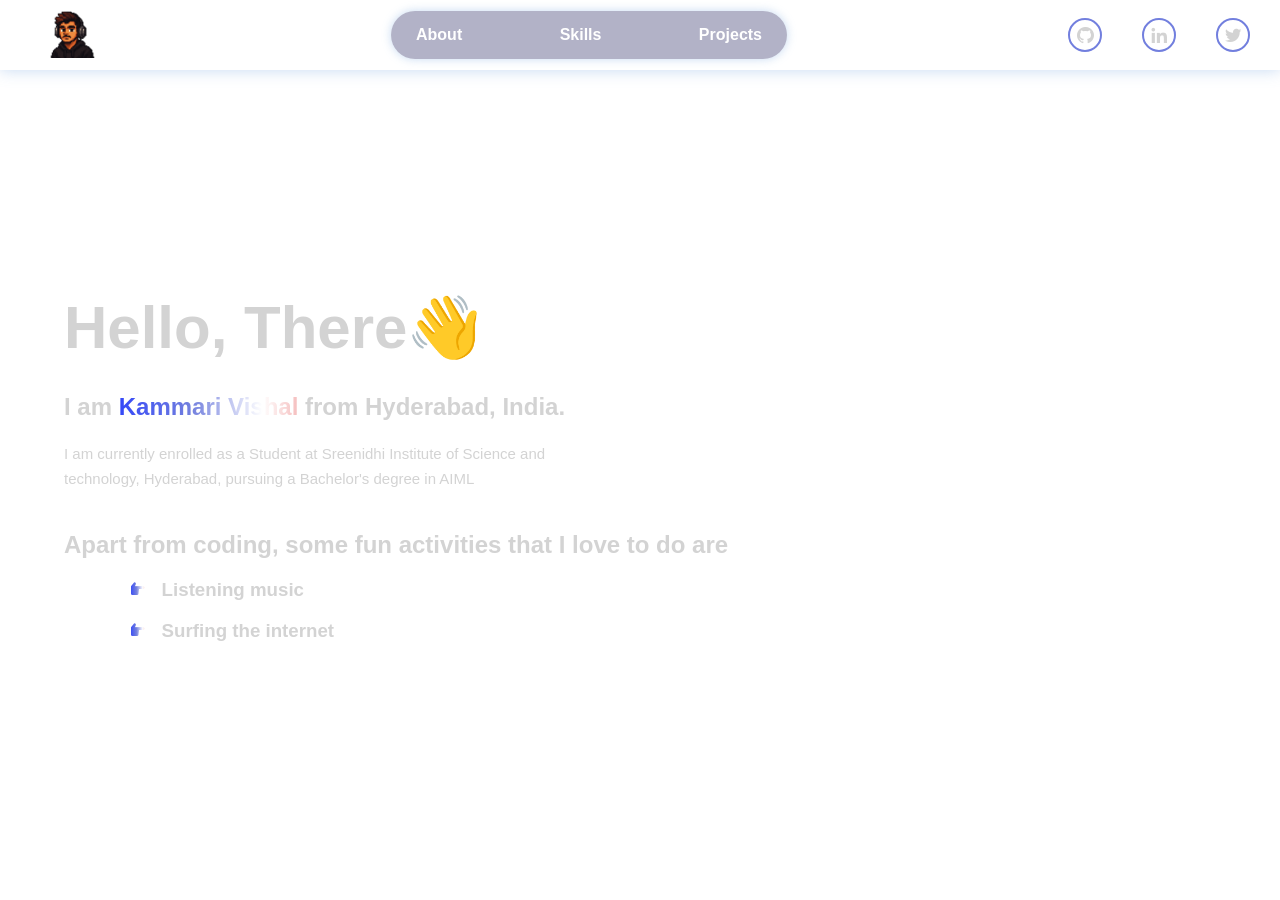
<file: about.html>
<!DOCTYPE html>
<html lang="en">
<head>
    <meta charset="UTF-8">
    <meta name="viewport" content="width=device-width, initial-scale=1.0">
    <title>Vishal Kammari</title>
    <link rel="stylesheet" href="style.css">
    <link rel="icon" type="image/png" href="images/profile2-removebg-preview.png">
    <link href='https://unpkg.com/boxicons@2.1.4/css/boxicons.min.css' rel='stylesheet'>
</head>
<body>
    <div class="container">
        <video class="back-video" loop autoplay muted plays-inline src="videos/galaxy.mp4" type="video/mp4"></video>
        <header>
            <div class="left">
                <a href="index.html"><img src="images/profile2-removebg-preview.png" alt="logo"></a>
            </div>

            <ul class="nav-menu">
                <li><a href="about.html" target="_blank">About</a></li>
                <li><a href="skills.html" target="_blank">Skills</a></li>
                <li><a href="projects.html" target="_blank">Projects</a></li>
                <li class="mobile-social-links">
                    <a href="https://github.com/vishalkammari" target="_blank"><i class='bx bxl-github'></i> GitHub</a>
                </li>
                <li class="mobile-social-links">
                    <a href="https://www.linkedin.com/in/vishal-kammari/" target="_blank"><i class='bx bxl-linkedin'></i> LinkedIn</a>
                </li>
                <li class="mobile-social-links">
                    <a href="https://x.com/vishcodes" target="_blank"><i class='bx bxl-twitter'></i> Twitter</a>
                </li>
            </ul>

            <div class="hamburger">
                <span class="bar"></span>
                <span class="bar"></span>
                <span class="bar"></span>
            </div>

            <div class="box-icons">
                <a href="https://github.com/vishalkammari" target="_blank"><i class='bx bxl-github' ></i></a>
                <a href="https://www.linkedin.com/in/vishal-kammari/" target="_blank"><i class='bx bxl-linkedin'></i></a>
                <a href="https://x.com/vishcodes" target="_blank"><i class='bx bxl-twitter'></i></a>
            </div>
        </header>

        <!-- <div class="blackhole-box">
            <video loop autoplay muted plays-inline src="videos/blackhole.mp4" type="video/mp4"></video>
        </div> -->
    </div>

    <section class="hero">
        <div class="hero-info">
            <h1><span>Hello, There👋</span></h1>
            <h2>I am <span class="gradiant">Kammari Vishal</span> from Hyderabad, India.</h2>
            <p>I am currently enrolled as a Student at Sreenidhi Institute of Science and technology, Hyderabad, pursuing a Bachelor's degree in AIML </p>
            <h2>Apart from coding, some fun activities that I love to do are</h2>
            <h3 class="activity-item"><i class='bx bxs-hand-right gradiant'></i> Listening music</h3>
            <h3 class="activity-item"><i class='bx bxs-hand-right gradiant'></i> Surfing the internet</h3>
        </div>
    </section>
    
    <script>
        // Mobile menu functionality
        const hamburger = document.querySelector(".hamburger");
        const navMenu = document.querySelector(".nav-menu");
        
        hamburger.addEventListener("click", () => {
            hamburger.classList.toggle("active");
            navMenu.classList.toggle("active");
        });
        
        // Close menu when clicking on a link
        document.querySelectorAll(".nav-menu a").forEach(n => n.addEventListener("click", () => {
            hamburger.classList.remove("active");
            navMenu.classList.remove("active");
        }));
    </script>
</body>
</html>
</file>
<file: style.css>
body{
    margin: 0;
    padding: 0;
    font-family: arial;
    color: lightgray;
    overflow-x: hidden;
}
.container{
    position: relative;
    width: 100%;
    height: 100%;
    display: flex;
    flex-direction: column;
    align-items: center;
    gap: 0;
    background-color: #00000000;
}
.back-video{
    position: fixed;
    right: 0;     
    bottom: 0;
    z-index: -1;
    mix-blend-mode: lighten;
    min-width: 100%;
    min-height: 100%;
    object-fit: cover;
}
header{
    display: flex;
    position: absolute;
    top: 0;
    left: 0;
    right: 0;
    align-items: center;
    justify-content: space-between;
    height: 70px;
    background-color: rgba(255, 255, 255, 0.123);
    backdrop-filter: blur(3px);
    padding: 0 30px;
    box-shadow: 0 0 15px #72a1de68;
    z-index: 999;
}
.left{
    display: flex;
    align-items: center;
    
}
.left img{
    width: 50px;
    margin:0 15px;
}
header ul.nav-menu{
    display: flex;
    gap: 20px;
    justify-content: space-between;
    width: 30%;
    padding: 15px;
    border-radius: 50px;
    background-color: rgba(0, 0,69,0.30);
    box-shadow: 0 0 10px #72a1de65;

}

.hamburger {
    
    display: none;
    cursor: pointer;
}

.bar {
    display: block;
    width: 25px;
    height: 3px;
    margin: 5px auto;
    transition: all 0.3s ease-in-out;
    background-color: #727fde;
}
div header ul li{
    list-style: none;
    
    font-weight: 700;
    margin: 0 10px;

}
div header ul li a{
    text-decoration: none;
    color: rgb(255, 255, 255);
    transition: 0.3s;
}
div header ul li a:hover{
    
    text-shadow: #ffffff;
    /* box-shadow: 0 0 15px #727fde6f; */
}
.box-icons{
    display: flex;
    gap: 40px;
}
.box-icons a{
    display: flex;
    align-items: center;
    justify-content: center;
    font-size: 20px;
    width: 30px;
    height: 30px;
    border: 2px solid #727fde;
    text-decoration: none;
    color: lightgrey;
    border-radius: 50%;
    transition: 0.3s;
}

.box-icons a:hover{
    background-color: #727fde;
    color: black;
    box-shadow: 0 0 15px #727fde6f;
}
.blackhole-box{
    position: absolute;
    top: 1%;
    width: 100%;
    justify-content: center;
    mix-blend-mode: lighten;
}
.blackhole-box video{
    width: 100%;
    margin-top: -25.5%;
}

.hero{
    position:relative;
    display: flex;
    width:100%;
    height: 100vh;
    justify-content: space-between;
    align-items: center;
}

.hero-info{
    
    position: absolute;
    left: 5%;
}

.hero-image {
    position: absolute;
    right: 15%;
    margin-right: 20px;
    display: flex;
    justify-content: center;
    align-items: center;
}

.hero-image img {
    width: 300px;
    height: auto;
}

/* .hero-info .hero-info-title{
    color: #727fde;
    padding: 8px 5px;
    border: 1px solid #727fde77;
    width: 240px;
    background-color: #2200493d;
    box-shadow: 0 0 5px #72a1de88;
    border-radius: 50px;

} */

.hero-info h1{
    font-size: 60px;
    max-width: 600px;
    font-weight: 700;
    line-height: 70px;
    margin-top: 40;
    margin-bottom: 30px;

}

.hero-info p{
    font-size: 15px;
    max-width: 550px;
    font-weight: 400;
    line-height: 25px;
    margin-bottom: 40px;
}
.hero-info button{
    color: white;
    padding: 10px 20px;
    border-radius: 10px;
    border: 1px solid #727fdeb4;
    background-color: #2200493d;
    box-shadow: 0 0 5px #727fde88;
    cursor: pointer;
    transition: 0.1s;
    font-size: 20px;
}
.hero-info button:hover{
    background-color: #727fde;
    box-shadow: 0 0 15px #727fde6f;
}

/* gradiant animation */
.gradiant{
    background: linear-gradient(to right, #3448f8, #727fde,#ffffff,#eb7e7e, #7e0dff, #3448f8);
    background-size: 200%;
    background-clip: text;
    -webkit-background-clip: text;
    -webkit-text-fill-color: transparent;
    animation: animate-gradiant 2.5s linear infinite;
}

@keyframes animate-gradiant{
    to{
        background-position: 200%;
    }
}


.hero-vid-box{
    position: absolute;
    right: 3%;
}
.hero-vid-box video{
    width: 900px;
}

.scrool-down{
    height: 50px;
    width: 30px;
    border: 2px solid lightgrey;
    position: absolute;
    left: 49%;
    bottom: 8%;
    border-radius: 50px;
    cursor: pointer;
    box-shadow: 0 0 15px rgba(211, 211, 211, 0.477);
}
.scrool-down::before,
.scrool-down::after{
    content: "";
    position: absolute;
    top: 40%;
    left: 50%;
    height: 10px;
    width: 10px;
    border: 2px solid lightgrey;
    transform: translate(-50%,-100%) rotate(45deg);
    border-top: transparent;
    border-left: transparent;
    animation: scrool-down 2s ease-in-out infinite;
}

.scrool-down::before{
    top: 30%;
    animation-delay: 0.5s;
}
@keyframes scrool-down{
    0%{
        opacity: 0;
    }
    30%,60%{
        opacity: 1;
    }
    100%{
        top: 90%;
        opacity: 0;
    }
} 

.live-indicator {
  display: flex;
  align-items: center;
  font-weight: bold;
  font-family: sans-serif;
  color: rgb(5, 180, 5);
  font-size: 1.1rem;
}

.dot {
  height: 12px;
  width: 12px;
  background-color: rgb(8, 190, 8);
  border-radius: 50%;
  margin-left: 15px;
  margin-right: 15px;
  box-shadow: 0 0 15px rgb(0, 173, 0), 0 0 105px green, 0 0 105px green;
  animation: pulse 1.2s infinite;
}

@keyframes pulse {
  0% {
    box-shadow: 0 0 5px green, 0 0 10px green, 0 0 15px green;
  }
  50% {
    box-shadow: 0 0 8px green, 0 0 16px green, 0 0 24px green;
  }
  100% {
    box-shadow: 0 0 5px green, 0 0 10px green, 0 0 15px green;
  }
}

.activity-item {
  margin-left: 10%;
  margin-bottom: 15px;
}

.activity-item i {
  font-size: medium;
  margin-right: 10px;
}

.mobile-social-links {
    display: none;
}

.mobile-social-links a {
    display: flex;
    align-items: center;
    gap: 10px;
    font-size: 16px;
    padding: 10px 0;
}

.mobile-social-links i {
    font-size: 20px;
    color: #727fde;
}

/* Mobile Responsive Design */
@media screen and (max-width: 768px) {
    header {
        padding: 0 15px;
        height: 60px;
    }
    
    header ul.nav-menu {
        position: fixed;
        left: -100%;
        top: 70px;
        gap: 0;
        flex-direction: column;
        background-color: rgba(0, 0, 69, 0.95);
        width: 100%;
        text-align: center;
        transition: 0.3s;
        border-radius: 0;
        padding: 20px 0;
    }
    
    header ul.nav-menu.active {
        left: 0;
    }
    
    header ul.nav-menu li {
        margin: 16px 0;
    }
    
    .hamburger {
        display: block;
    }
    
    .hamburger.active .bar:nth-child(2) {
        opacity: 0;
    }
    
    .hamburger.active .bar:nth-child(1) {
        transform: translateY(8px) rotate(45deg);
    }
    
    .hamburger.active .bar:nth-child(3) {
        transform: translateY(-8px) rotate(-45deg);
    }
    
    .mobile-social-links {
        display: flex;
        justify-content: center;
        align-items: center;
        gap: 20px;
        border-top: 1px solid rgba(255, 255, 255, 0.1);
        margin-top: 10px;
        padding-top: 15px;
        padding-bottom: 10px;
    }
    
    .mobile-social-links a {
        color: white;
        text-decoration: none;
        transition: 0.3s;
        display: flex;
        flex-direction: column;
        align-items: center;
        gap: 5px;
        font-size: 12px;
    }
    
    .mobile-social-links a:hover {
        color: #727fde;
    }
    
    .mobile-social-links i {
        font-size: 24px;
    }
    
    .box-icons {
        display: none;
    }
    
    .left img {
        width: 40px;
        margin: 0 10px;
    }
    
    .hero {
        flex-direction: column;
        justify-content: flex-start;
        text-align: center;
        padding: 10px;
        height: 100vh;
        margin-top: 70px;
        padding-top: 20px;
    }
    
    .hero-info {
        position: relative;
        left: 0;
        width: 100%;
        padding: 5px;
        margin: 0;
        order: 2;
    }
    
    .hero-info h1 {
        font-size: 28px;
        line-height: 32px;
        margin-bottom: 10px;
    }
    
    .hero-info h2 {
        font-size: 20px;
        margin-bottom: 8px;
    }
    
    .hero-info p {
        font-size: 13px;
        line-height: 18px;
        margin-bottom: 15px;
    }
    
    .hero-info button {
        font-size: 14px;
        padding: 10px 20px;
    }
    
    .live-indicator {
        font-size: 0.8rem;
        justify-content: center;
        margin-bottom: 10px;
    }
    
    .dot {
        height: 10px;
        width: 10px;
        margin-left: 10px;
        margin-right: 10px;
    }
    
    /* Profile image positioning for mobile */
    .hero-image {
        position: relative;
        right: 0;
        order: 1;
        margin: 0;
        margin-bottom: 15px;
    }
    
    .hero-image img {
        width: 160px;
        margin: 0;
    }
    
    .hero-vid-box video {
        width: 100%;
        max-width: 400px;
    }
    
    .scrool-down {
        left: 50%;
        transform: translateX(-50%);
    }
}

@media screen and (max-width: 480px) {
    header {
        padding: 0 10px;
        height: 50px;
    }
    
    .left img {
        width: 35px;
        margin: 0 5px;
    }
    
    .box-icons {
        gap: 15px;
    }
    
    .box-icons a {
        font-size: 16px;
        width: 22px;
        height: 22px;
    }
    
    .hero-info h1 {
        font-size: 28px;
        line-height: 32px;
    }
    
    .hero-info h2 {
        font-size: 20px;
    }
    
    .hero-info p {
        font-size: 13px;
        line-height: 18px;
    }
    
    .hero-info button {
        font-size: 14px;
        padding: 10px 20px;
    }
    
    .hero-image img {
        width: 150px;
    }
    
    .live-indicator {
        font-size: 0.8rem;
    }
    
    .dot {
        height: 8px;
        width: 8px;
        margin-left: 8px;
        margin-right: 8px;
    }
    
    .activity-item {
        margin-left: 5%;
        font-size: 16px;
    }
}

@media(min-aspect-ratio:16/9){
    .back-video{
        width: 100%;
        height: auto;
    }
}
@media(max-aspect-ratio:16/9){
    .back-video{
        width: auto;
        height: 100%;
    }
}



.projects-container {
  display: flex;
  flex-wrap: wrap;
  gap: 40px;
  justify-content: center;
  margin: 150px 0;
}

.project-card {
  background: rgba(34, 0, 73, 0.2);
  border: 1px solid #727fde77;
  border-radius: 20px;
  box-shadow: 0 0 10px #727fde65;
  width: 300px;
  padding: 25px;
  text-align: center;
  color: lightgray;
  transition: box-shadow 0.3s;
}

.project-card:hover {
  box-shadow: 0 0 25px #727fde88;
}
.project-links {
    display: flex;
    justify-content: space-evenly;
    margin-top: auto;
}
.project-card img {
  width: 100%;
  border-radius: 12px;
  margin-bottom: 15px;
}

.project-card h3 {
  margin: 10px 0;
  color: #ffffff;
}

.project-card a {
  display: inline-block;
  margin-top: 10px;
  color: #727fde;
  text-decoration: none;
  font-weight: bold;
  border-bottom: 1px solid #727fde;
  transition: color 0.3s;
}

.project-card a:hover {
  color: #fff;
  border-bottom: 1px solid #fff;
}


.skills-container {
  display: flex;
  flex-wrap: wrap;
  gap: 20px;

  justify-content: center;
  margin: 150px ;
}

.skill-card {
  background: rgba(34, 0, 73, 0.2);
  border: 1px solid #727fde77;
  border-radius: 16px;
  box-shadow: 0 0 10px #727fde65;
  width: 140px;
  padding: 20px;
  text-align: center;
  color: lightgray;
  transition: box-shadow 0.3s;
}

.skill-card:hover {
  box-shadow: 0 0 20px #727fde88;
}

.skill-card img {
  width: 48px;
  height: 48px;
  margin-bottom: 10px;
}

.skill-card h4 {
  margin: 0;
  color: #727fde;
  font-size: 1.1rem;
}

/* Mobile-first responsive fix */
@media (max-width: 600px) {
  .skills-container {
    display: flex;
    flex-wrap: wrap;
    justify-content: center;
    gap: 10px;
    margin: 200px 10px;
  }

  .skill-card {
    flex: 1 1 45%;  /* allows 2 cards per row */
    max-width: 25%;
    min-width: 20px; /* prevents shrinking too much */
    margin-bottom: 10px;
  }
}
</file>
